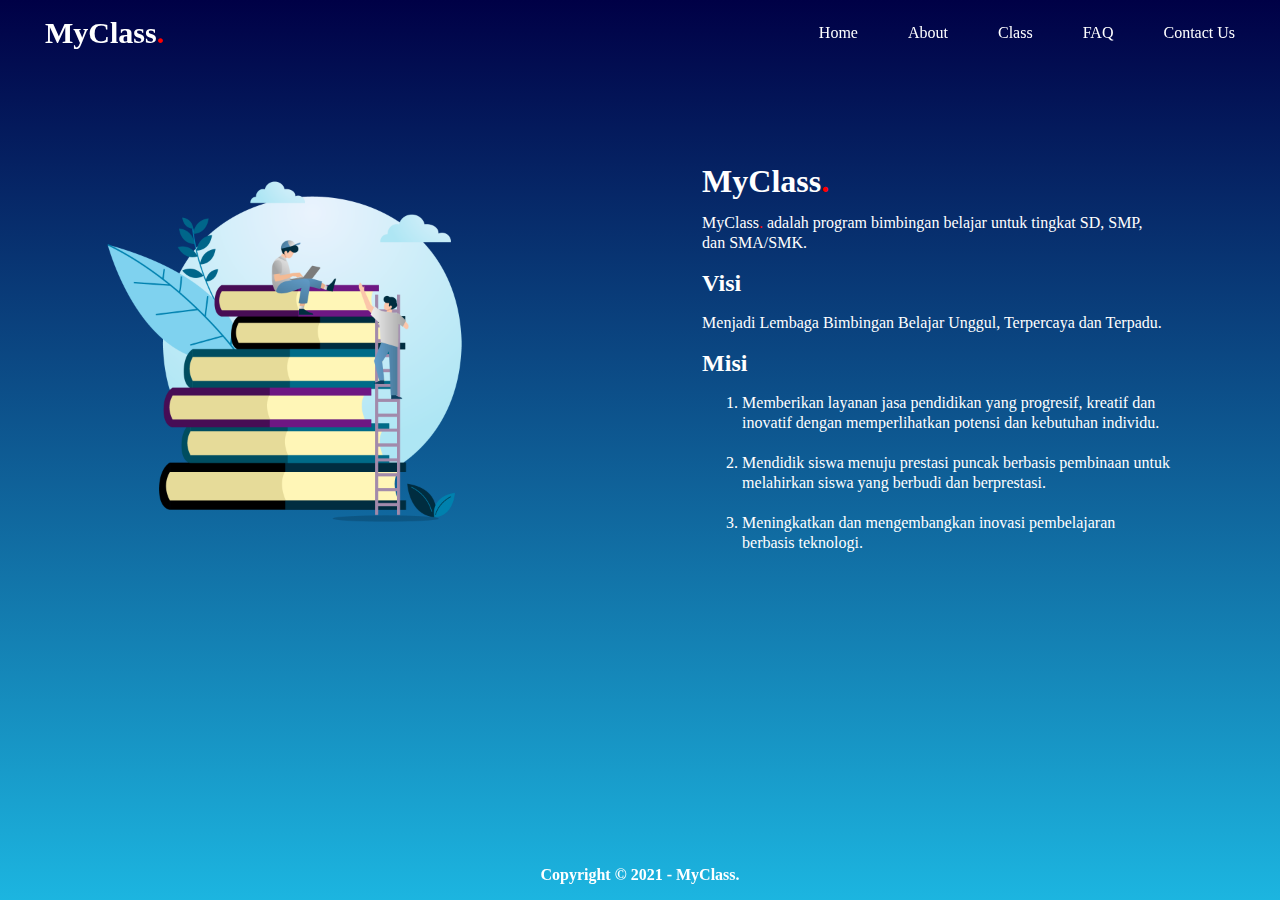
<file: about.html>
<!DOCTYPE html>
<html lang="en">
<head>
    <meta charset="UTF-8">
    <meta http-equiv="X-UA-Compatible" content="IE=edge">
    <meta name="viewport" content="width=device-width, initial-scale=1.0">
    <title>MyClass</title>
    <link rel="stylesheet" href="css.css">
    <style>
        .right-abt {
            text-align: left; 
            padding: 150px 0 100px 0;
            float: right;
            margin-right: 40px;
            line-height: 20px;
        }
    </style>
</head>
<body>
    <header>
        <div class="container">
            <div class="left-hdr">
                <a href="index.html">MyClass<span>.</span></a>
            </div>
            <div class="right-hdr">
                <a href="index.html">Home</a>
                <a href="about.html">About</a>
                <a href="class.html">Class</a>
                <a href="faq.html">FAQ</a>
                <a href="contact.html">Contact Us</a>
            </div>
        </div>
    </header>
    <div class="middle">
        <div class="container">
            <div class="left">
                <a href="https://id.pngtree.com/so/bahasa-indonesia"><img src="Images/book.png" alt="bahasa indonesia png dari id.pngtree.com" width="400" height="400" align="center"></a>
            </div>
            <div class="right-abt">
                <h1>MyClass<span>.</span></h1>
                <p>MyClass<span>.</span> adalah program bimbingan belajar untuk tingkat SD, SMP, <br>dan SMA/SMK.</p>
                <h2>Visi</h2>
                <p>Menjadi Lembaga Bimbingan Belajar Unggul, Terpercaya dan Terpadu.</p>
                <h2>Misi</h2>
                <ol>
                    <li>Memberikan layanan jasa pendidikan yang progresif, kreatif dan<br>inovatif dengan memperlihatkan potensi dan kebutuhan individu.</li><br>
                    <li>Mendidik siswa menuju prestasi puncak berbasis pembinaan untuk<br>melahirkan siswa yang berbudi dan berprestasi.</li><br>
                    <li>Meningkatkan dan mengembangkan inovasi pembelajaran<br>berbasis teknologi.</li>
                </ol>
            </div>        
            
        </div>
    </div>
    <footer> 
        <div class="container">   
            <p>Copyright &copy; 2021 - MyClass.</p> 
        </div>
    </footer>
</body>
</html>
</file>
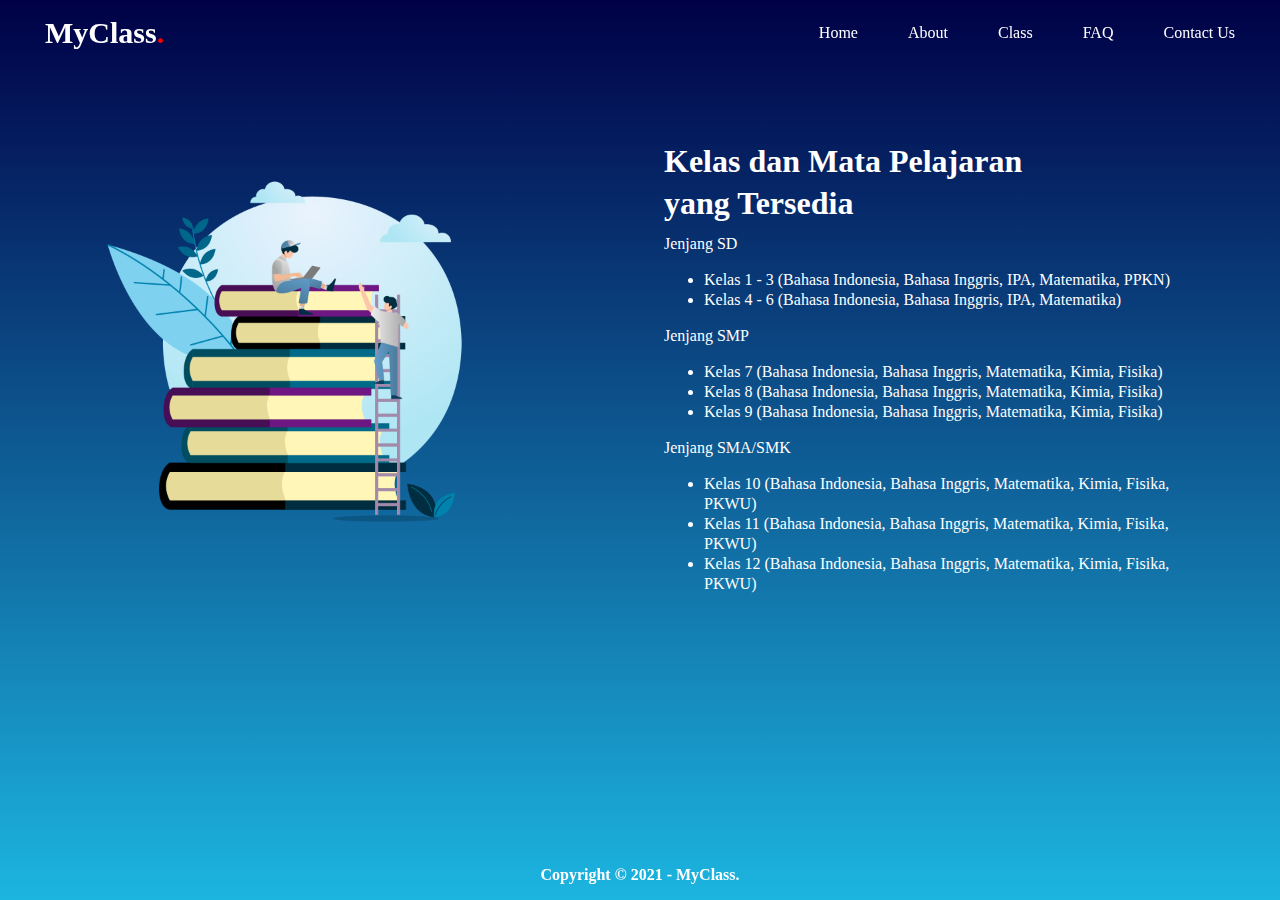
<file: class.html>
<!DOCTYPE html>
<html lang="en">
<head>
    <meta charset="UTF-8">
    <meta http-equiv="X-UA-Compatible" content="IE=edge">
    <meta name="viewport" content="width=device-width, initial-scale=1.0">
    <title>MyClass</title>
    <link rel="stylesheet" href="css.css">
    <style>
        .right-cls {
            text-align: left; 
            padding: 130px 0 100px 0;
            float: right;
            margin-right: 40px;
            line-height: 20px;
        }
    </style>
</head>
<body>
    <header>
        <div class="container">
            <div class="left-hdr">
                <a href="index.html">MyClass<span>.</span></a>
            </div>
            <div class="right-hdr">
                <a href="index.html">Home</a>
                <a href="about.html">About</a>
                <a href="class.html">Class</a>
                <a href="faq.html">FAQ</a>
                <a href="contact.html">Contact Us</a>
            </div>
        </div>
    </header>
    <div class="middle">
        <div class="container">
            <div class="left">
                <a href="https://id.pngtree.com/so/bahasa-indonesia"><img src="Images/book.png" alt="bahasa indonesia png dari id.pngtree.com" width="400" height="400" align="center"></a>
            </div>
            <div class="right-cls">
                <h1>Kelas dan Mata Pelajaran</h1> 
                <h1>yang Tersedia</h1>
                Jenjang SD
                <ul>
                    <li>Kelas 1 - 3 (Bahasa Indonesia, Bahasa Inggris, IPA, Matematika, PPKN)</li>
                    <li>Kelas 4 - 6 (Bahasa Indonesia, Bahasa Inggris, IPA, Matematika)</li>
                </ul>
                Jenjang SMP
                <ul>
                    <li>Kelas 7 (Bahasa Indonesia, Bahasa Inggris, Matematika, Kimia, Fisika)</li>
                    <li>Kelas 8 (Bahasa Indonesia, Bahasa Inggris, Matematika, Kimia, Fisika)</li>
                    <li>Kelas 9 (Bahasa Indonesia, Bahasa Inggris, Matematika, Kimia, Fisika)</li>
                </ul>
                Jenjang SMA/SMK
                <ul>
                    <li>Kelas 10 (Bahasa Indonesia, Bahasa Inggris, Matematika, Kimia, Fisika,<br>PKWU)</li>
                    <li>Kelas 11 (Bahasa Indonesia, Bahasa Inggris, Matematika, Kimia, Fisika,<br>PKWU)</li>
                    <li>Kelas 12 (Bahasa Indonesia, Bahasa Inggris, Matematika, Kimia, Fisika,<br>PKWU)</li>
                </ul>
            </div>        
            
        </div>
    </div>
    <footer> 
        <div class="container">   
            <p>Copyright &copy; 2021 - MyClass.</p> 
        </div>
    </footer>
</body>
</html>
</file>
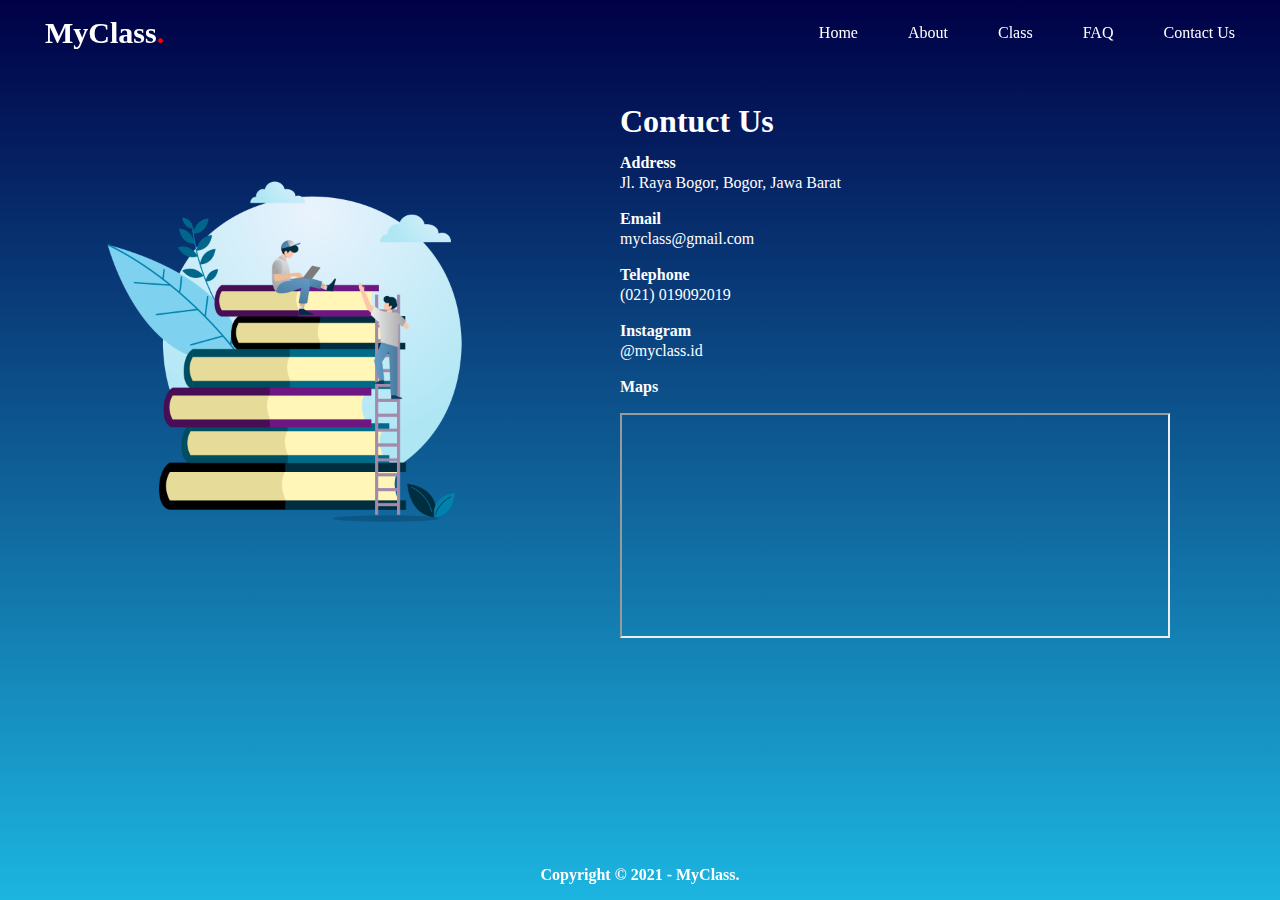
<file: contact.html>
<!DOCTYPE html>
<html lang="en">
<head>
    <meta charset="UTF-8">
    <meta http-equiv="X-UA-Compatible" content="IE=edge">
    <meta name="viewport" content="width=device-width, initial-scale=1.0">
    <title>MyClass</title>
    <link rel="stylesheet" href="css.css">
    <style>
        .right-ctu {
            text-align: left; 
            padding: 90px 0 100px 0;
            float: right;
            margin-right: 40px;
            line-height: 20px;
        }
    </style>
</head>
<body>
    <header>
        <div class="container">
            <div class="left-hdr">
                <a href="index.html">MyClass<span>.</span></a>
            </div>
            <div class="right-hdr">
                <a href="index.html">Home</a>
                <a href="about.html">About</a>
                <a href="class.html">Class</a>
                <a href="faq.html">FAQ</a>
                <a href="contact.html">Contact Us</a>
            </div>
        </div>
    </header>
    <div class="middle">
        <div class="container">
            <div class="left">
                <a href="https://id.pngtree.com/so/bahasa-indonesia"><img src="Images/book.png" alt="bahasa indonesia png dari id.pngtree.com" width="400" height="400" align="center"></a>
            </div>
            <div class="right-ctu">
                <h1>Contuct Us</h1>
                <p><b>Address</b><br>Jl. Raya Bogor, Bogor, Jawa Barat</p>
                <p><b>Email</b><br>myclass@gmail.com</p>
                <p><b>Telephone</b><br>(021) 019092019</p>
                <p><b>Instagram</b><br>@myclass.id</p>
                <p><b>Maps</b></p>
                <iframe src="https://www.google.com/maps/embed?pb=!1m18!1m12!1m3!1d3964.522344262858!2d106.85303931449538!3d-6.4553012649158035!2m3!1f0!2f0!3f0!3m2!1i1024!2i768!4f13.1!3m3!1m2!1s0x2e69c1da19e253b5%3A0x27ee7c0610687c1!2sJl.%20Raya%20Bogor%2C%20Pabuaran%2C%20Cibinong%2C%20Bogor%2C%20Jawa%20Barat!5e0!3m2!1sid!2sid!4v1612512722419!5m2!1sid!2sid" width="550px" height="225"></iframe>
            </div>  
        </div>
    </div>
    <footer> 
        <div class="container">   
            <p>Copyright &copy; 2021 - MyClass.</p> 
        </div>
    </footer>
</body>
</html>
</file>
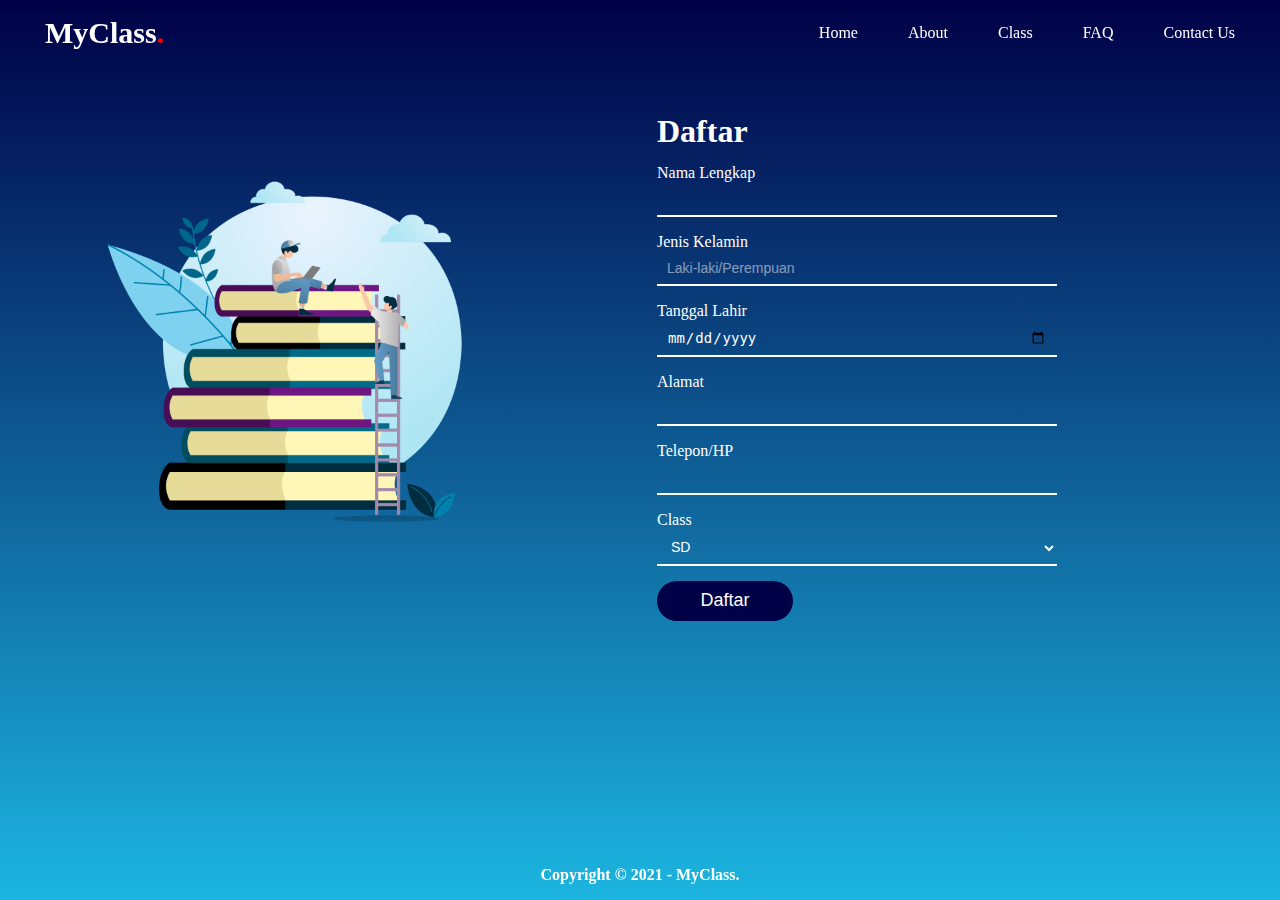
<file: daftar.html>
<!DOCTYPE html>
<html lang="en">
<head>
    <meta charset="UTF-8">
    <meta http-equiv="X-UA-Compatible" content="IE=edge">
    <meta name="viewport" content="width=device-width, initial-scale=1.0">
    <title>MyClass</title>
    <link rel="stylesheet" href="css.css">
    <link rel="stylesheet" href="daftar.css">
</head>
<body>
    <header>
        <div class="container">
            <div class="left-hdr">
                <a href="index.html">MyClass<span>.</span></a>
            </div>
            <div class="right-hdr">
                <a href="index.html">Home</a>
                <a href="about.html">About</a>
                <a href="class.html">Class</a>
                <a href="faq.html">FAQ</a>
                <a href="contact.html">Contact Us</a>
            </div>
        </div>
    </header>
    <div class="middle">
        <div class="container">
            <div class="left">
                <a href="https://id.pngtree.com/so/bahasa-indonesia"><img src="Images/book.png" alt="bahasa indonesia png dari id.pngtree.com" width="400" height="400" align="center"></a>
            </div>
            <div class="right-middle">
                <h1>Daftar</h1>
                <form name="daftarclass">
                        <label for="nama">Nama Lengkap</label><br>
                        <input type="text" name="nama" id="nama"><br>
                        <label>Jenis Kelamin</label><br>
                        <input type="text" name="jk" id="jk" placeholder="Laki-laki/Perempuan"><br>
                        <label>Tanggal Lahir</label><br>
                        <input type="date" name="tgl_lahir" id="tgl_lahir"><br>
                        <label for="almt">Alamat</label><br>
                        <input type="text" name="almt" id="almt"></input><br>
                        <label for="telp">Telepon/HP</label><br>
                        <input type="number" name="telp" id="telp"><br>
                        <label>Class</label><br>
                        <select name="jenjang" id="jenjang" placeholder="Jenjang">
                            <option value="SD">SD</option>
                            <option value="SMP">SMP</option>
                            <option value="SMA">SMA</option>
                        </select>
                        <button><a href=terdaftar.html>Daftar</a></button>
                </form>
                    
            </div>        
            
        </div>
    </div>
    <footer> 
        <div class="container">   
            <p>Copyright &copy; 2021 - MyClass.</p> 
        </div>
    </footer>
</body>
</html>
</file>
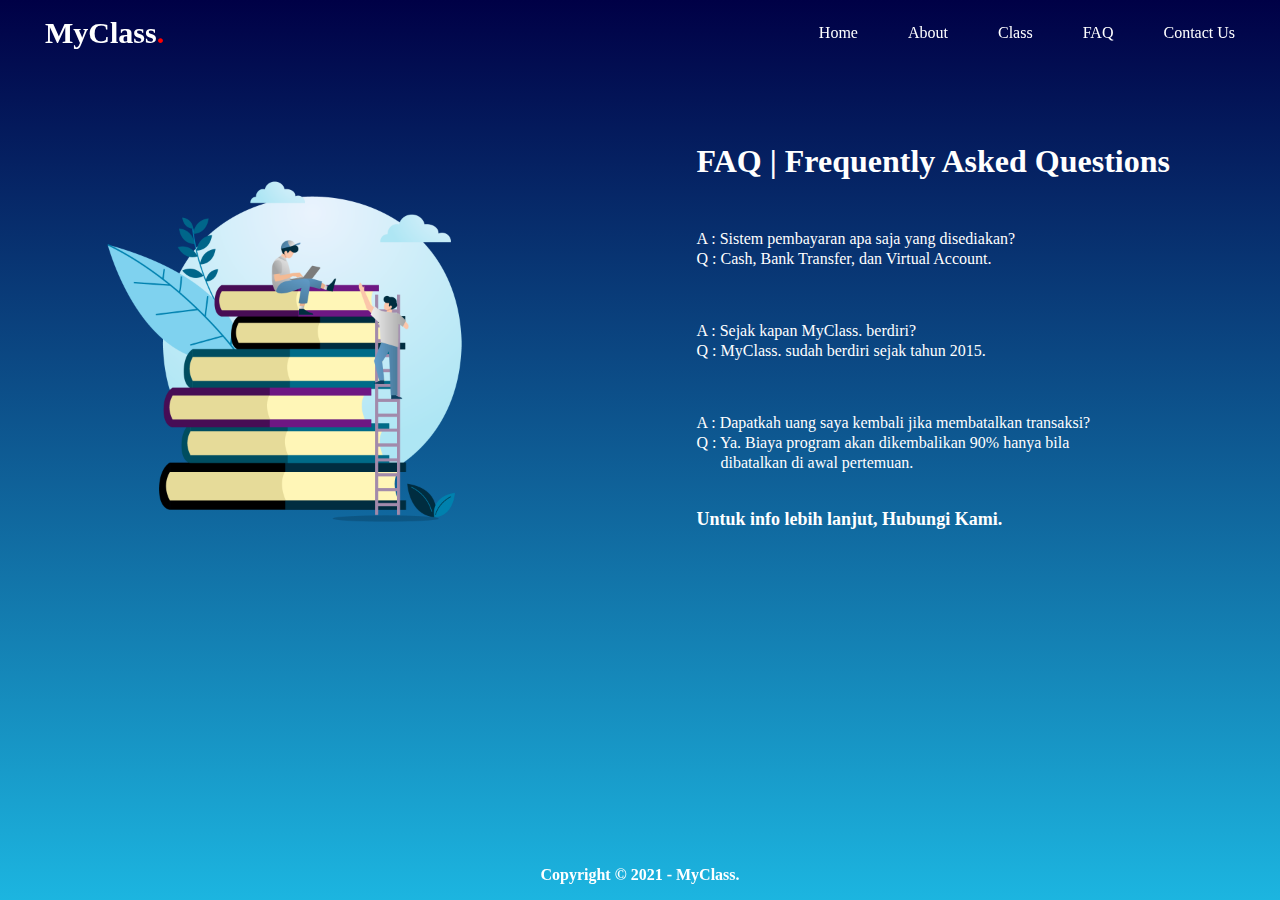
<file: faq.html>
<!DOCTYPE html>
<html lang="en">
<head>
    <meta charset="UTF-8">
    <meta http-equiv="X-UA-Compatible" content="IE=edge">
    <meta name="viewport" content="width=device-width, initial-scale=1.0">
    <title>MyClass</title>
    <link rel="stylesheet" href="css.css">
    <style>
        .right-faq {
            text-align: left; 
            padding: 130px 0 100px 0;
            float: right;
            margin-right: 40px;
            line-height: 20px;
        }

        .right-faq a {
            font-size: large;
            font-weight: bold;
        }

        .right-faq a:hover {
            color: #000046;
        }
    </style>
</head>
<body>
    <header>
        <div class="container">
            <div class="left-hdr">
                <a href="index.html">MyClass<span>.</span></a>
            </div>
            <div class="right-hdr">
                <a href="index.html">Home</a>
                <a href="about.html">About</a>
                <a href="class.html">Class</a>
                <a href="faq.html">FAQ</a>
                <a href="contact.html">Contact Us</a>
            </div>
        </div>
    </header>
    <div class="middle">
        <div class="container">
            <div class="left">
                <a href="https://id.pngtree.com/so/bahasa-indonesia"><img src="Images/book.png" alt="bahasa indonesia png dari id.pngtree.com" width="400" height="400" align="center"></a>
            </div>
            <div class="right-faq">
                <h1>FAQ | Frequently Asked Questions</h1><br>
                <p>A : Sistem pembayaran apa saja yang disediakan?<br>Q : Cash, Bank Transfer, dan Virtual Account.</p><br>
                <p>A : Sejak kapan MyClass. berdiri?<br>Q : MyClass. sudah berdiri sejak tahun 2015.</p><br>
                <p>A : Dapatkah uang saya kembali jika membatalkan transaksi?<br>Q : Ya. Biaya program akan dikembalikan 90% hanya bila<br>&nbsp;&nbsp;&nbsp;&nbsp;&nbsp;&nbsp;dibatalkan di awal pertemuan.</p><br>
                <a href=contact.html>Untuk info lebih lanjut, Hubungi Kami.</a>
            </div>   
        </div>
    </div>
    <footer> 
        <div class="container">   
            <p>Copyright &copy; 2021 - MyClass.</p> 
        </div>
    </footer>
</body>
</html>
</file>
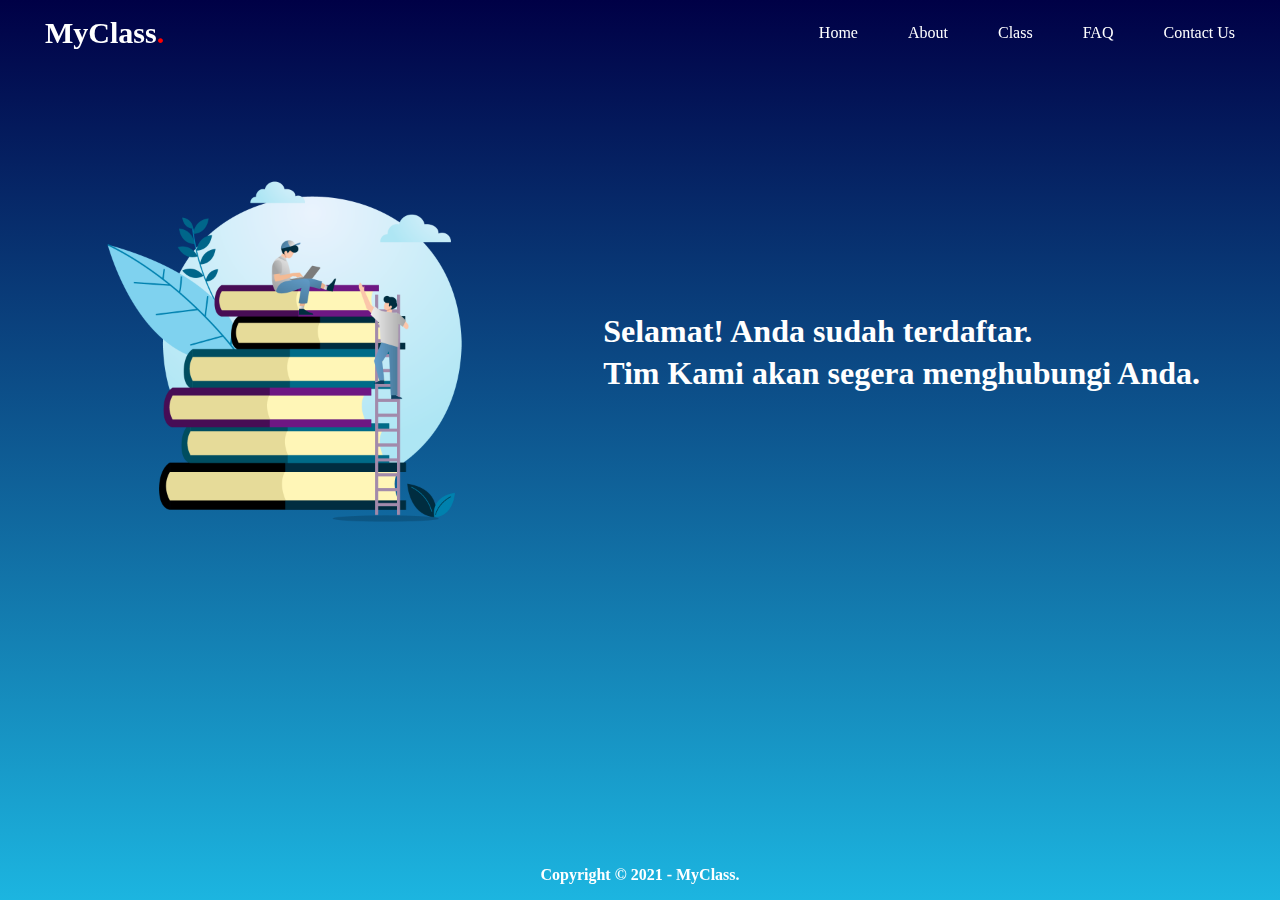
<file: terdaftar.html>
<!DOCTYPE html>
<html lang="en">
<head>
    <meta charset="UTF-8">
    <meta http-equiv="X-UA-Compatible" content="IE=edge">
    <meta name="viewport" content="width=device-width, initial-scale=1.0">
    <title>MyClass</title>
    <link rel="stylesheet" href="css.css">
    <style>
        .right-success {
            text-align: left; 
            padding: 300px 0 100px 0;
            float: right;
            margin-right: 10px;
            line-height: 20px;
        }
    </style>
</head>
<body>
    <header>
        <div class="container">
            <div class="left-hdr">
                <a href="index.html">MyClass<span>.</span></a>
            </div>
            <div class="right-hdr">
                <a href="index.html">Home</a>
                <a href="about.html">About</a>
                <a href="class.html">Class</a>
                <a href="faq.html">FAQ</a>
                <a href="contact.html">Contact Us</a>
            </div>
        </div>
    </header>
    <div class="middle">
        <div class="container">
            <div class="left">
                <a href="https://id.pngtree.com/so/bahasa-indonesia"><img src="Images/book.png" alt="bahasa indonesia png dari id.pngtree.com" width="400" height="400" align="center"></a>
            </div>
            <div class="right-success">
                    <h1>Selamat! Anda sudah terdaftar.</h1>
                    <h1>Tim Kami akan segera menghubungi Anda.</h1>
            </div>        
            
        </div>
    </div>
    <footer> 
        <div class="container">   
            <p>Copyright &copy; 2021 - MyClass.</p> 
        </div>
    </footer>
</body>
</html>
</file>
<file: css.css>
* {
    box-sizing: border-box;
  }
  
body {
margin: 0;
font-family: "Century Gothic";
color: white;
background: linear-gradient(#000046, #1cb5e0) fixed;
}

a {
text-decoration: none;
color: white;
}

.clear {
clear: left;
}

.container {
max-width: 1170px;
width: 100%;
padding: 0 15px;
margin: 0 auto;
}

span {
    color: red;
}

header {
height: 65px;
width: 100%;
position :fixed;
top: 0;
z-index: 10;
}

.left-hdr {
float: left;
margin-left: -25px;
line-height: 65px;
display: block;
font-size: 30px;
font-weight: bold;
}

.right-hdr {
float: right;
margin-right: -50px;
}

.right-hdr a {
line-height: 65px;
padding: 0 25px;
color: white;
display: block;
float: left;
transition: all 0.5s;
}

.right-hdr a:hover {
background-color: rgba(255, 255, 255, 0.3);
}



.left {
    
  padding: 160px 0 100px 0;
float: left;
margin-left: 25px;
display: block;
}

.right {
text-align: left; 
padding: 220px 0 100px 0;
float: right;
margin-right: 40px;
line-height: 20px;
}

.right a {
padding: 0 25px;
display: block;
}

.btn {
    border: 2px solid #000046;
    color: white;
    display: inline-block;
    border-radius: 4px;
    text-align: left;
    font-weight: bold;
  }

.btn:hover {
    background-color: #000046;
  }

footer {
    width: 100%;
    position :fixed;
    bottom: 0;
    text-align: center;
    font-weight: bold;
}
</file>
<file: daftar.css>
.right-middle {
    text-align: left; 
    padding: 100px 0 100px 0;
    float: right;
    margin-right: 100px;
    line-height: 20px;
}

input,select {
    width: 400px;
    padding: 8px 10px;
    margin-bottom: 15px;
    border: none;
    background-color: transparent;
    border-bottom: 2px solid white;
    color: #fff;
    font-size: 14px;
}

button{
    width: 30%;
    height: 40px;
    padding: 5px 0;
    border: none;
    background-color:#000046;
    font-size: 18px;
    color: white;
    border-radius: 20px;
    display: inline-block;
}

a:hover, button:hover {
    background-color: lightblue;
    color: #000046;
}

option {
    background-color: #000046;
}

::placeholder {
    color: white;
    opacity: 0.5;
}
</file>
